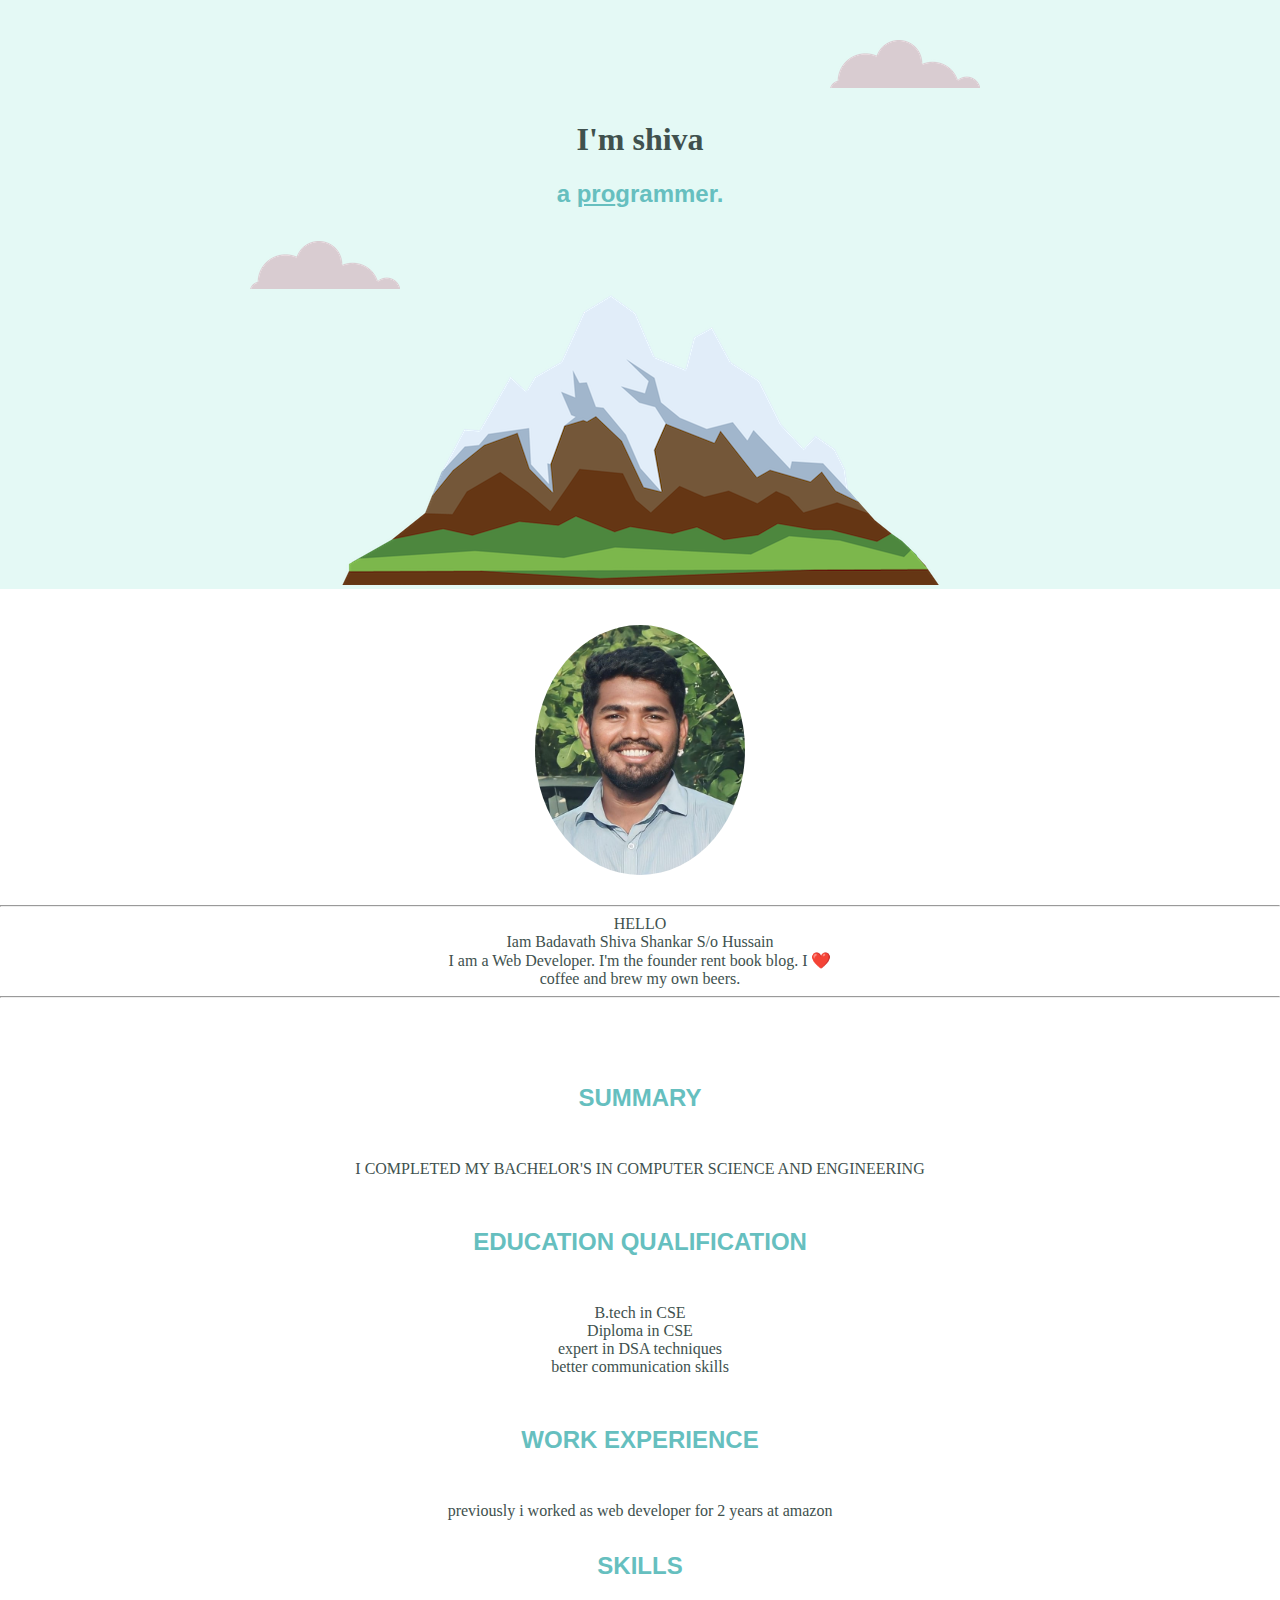
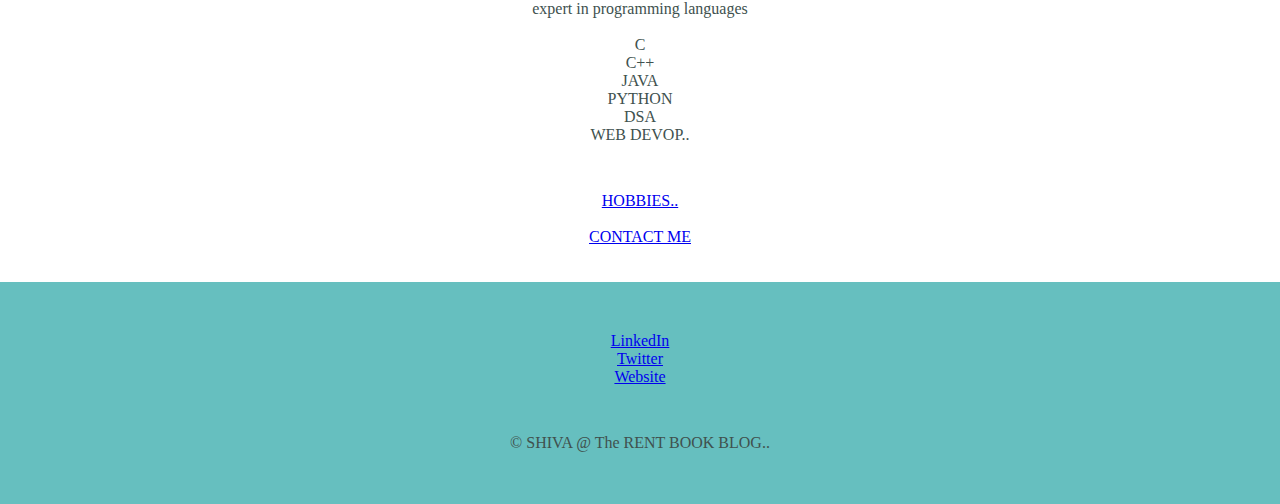
<file: index.html>
<!DOCTYPE html>
    <head>
        <title>my resume</title>
        <link href="./style.css" rel="stylesheet">
    </head>
    <body>
        <div class="top-container">
            <img class="top-cloud" src="./cloud.png" alt="cloud">
            <div class="title-text">
              <h1>I'm shiva</h1>
              <h2>a <span class="pro">pro</span>grammer.</h2>
            </div>
            <img class="bottom-cloud" src="./cloud.png" alt="cloud">
            <img class="mountain" src="./mountain.png" alt="mountain-img">
        </div>
         <br><br> 
        <img class="a" src="./shiv_00.jpg" height="250" style="border-radius: 50%;" >
        <br><br>
        <div class="b"><hr>
        <p class="intro">
        
        HELLO<br>
        Iam Badavath Shiva Shankar S/o Hussain<br>
    
        I am a Web Developer. I'm the founder rent book blog. I ❤️ coffee and brew
            my own beers.
        <hr>
       
    </p>
</div>
<br>
         <h2>SUMMARY</h2>
         <p>
         I COMPLETED MY BACHELOR'S IN COMPUTER SCIENCE AND ENGINEERING<BR>
        <br></p>
     <h2>EDUCATION QUALIFICATION</h2>
     <p class="c">
        B.tech in CSE<br>
        Diploma in CSE<br>
        expert in DSA techniques<br>
        better communication skills<br>
     <br>
     </p>
     <h2>WORK EXPERIENCE</h2>
     <p>
     previously i worked as web developer for 2 years at amazon
<BR>
</p><h2>SKILLS</h2>
expert in programming languages
<BR>
<BR>C<BR>C++<BR>JAVA<BR>PYTHON<BR>DSA<BR>WEB DEVOP..
    </P>
<a href="hobbies.html">HOBBIES..</a>
<br>
<div class="container">
<a class="btn" href="mailto:ilove@hotwings.com">CONTACT ME</a>
</div>
<br><br>
<div class="bottom-container">
    <a class="footer-link" href="https://www.linkedin.com/in/angela-yu-963a584b/">LinkedIn</a>
    <a class="footer-link" href="https://twitter.com/yu_angela">Twitter</a>
    <a class="footer-link" href="https://www.appbrewery.com/">Website</a>
    <p class="copyright">© SHIVA @ The RENT BOOK BLOG..</p>
  </div>

    </body>
</html>
</file>
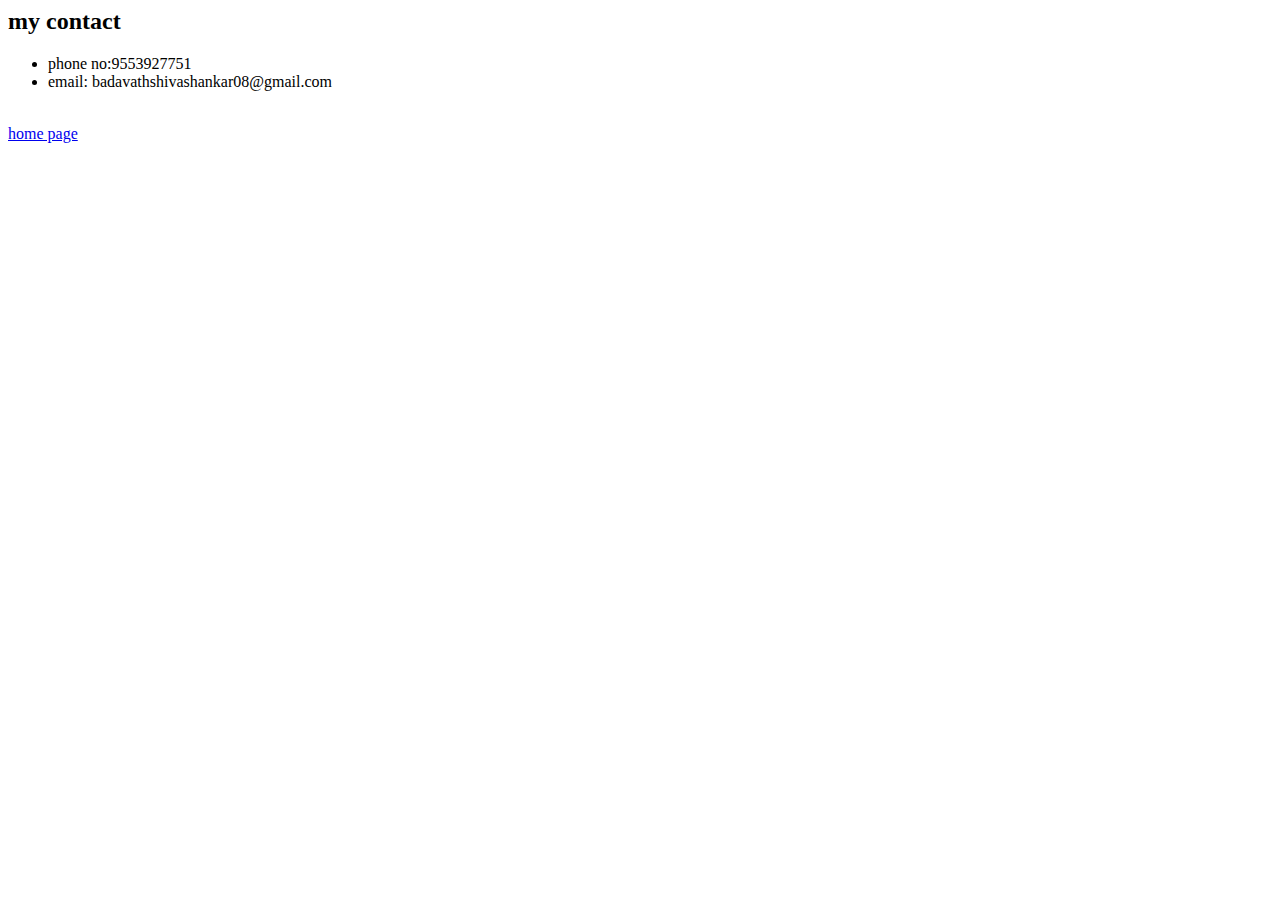
<file: contact_00.html>
<html>
    <head>
        <title>contact me</title>
    </head>
    <body>
        <h2>my contact</h2>
      <ul> 
        <li>phone no:9553927751</li>
       <li> email: badavathshivashankar08@gmail.com </li>
      </ul>
      <br>
      <a href="./index.html">home page</a>
    </body>
</html>
</file>
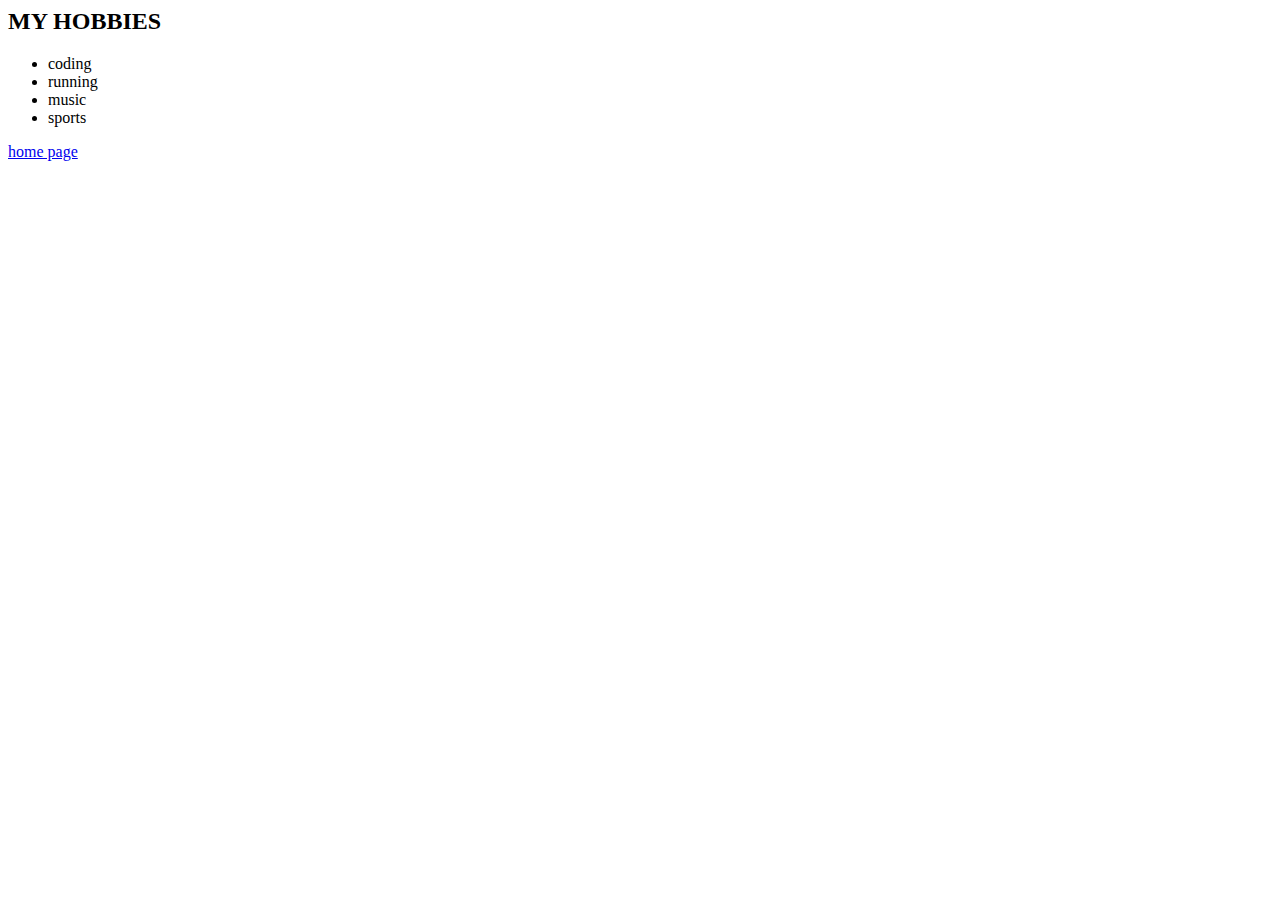
<file: hobbies.html>
<html>
    <head>
        <title>my hobbies</title>
    </head>
    <body>
        <h2> MY HOBBIES</h2>
        <ul>
            <li>coding
            
            </li>
            <li>running</li>
            <li>music</li>
            <li>sports</li>
        </ul>
        <a href="./index.html">home page</a>
    </body>
</html>
</file>
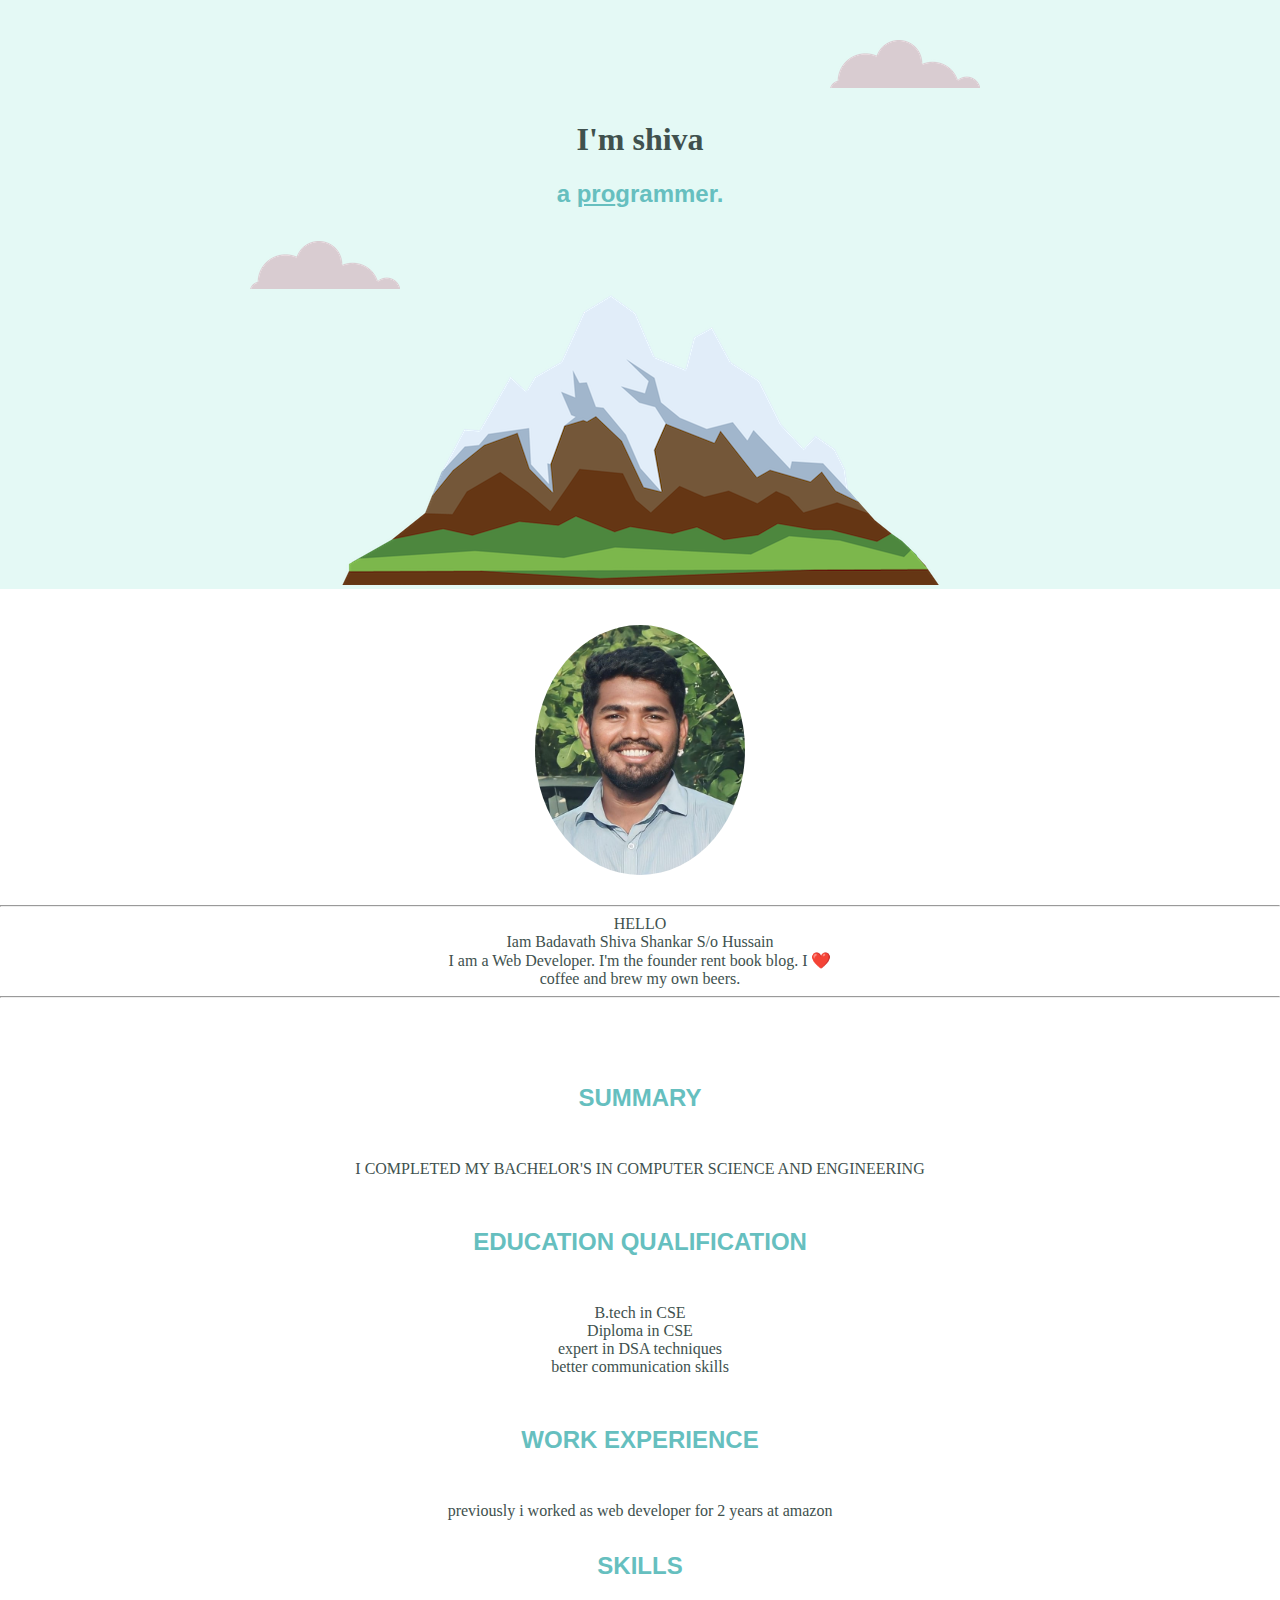
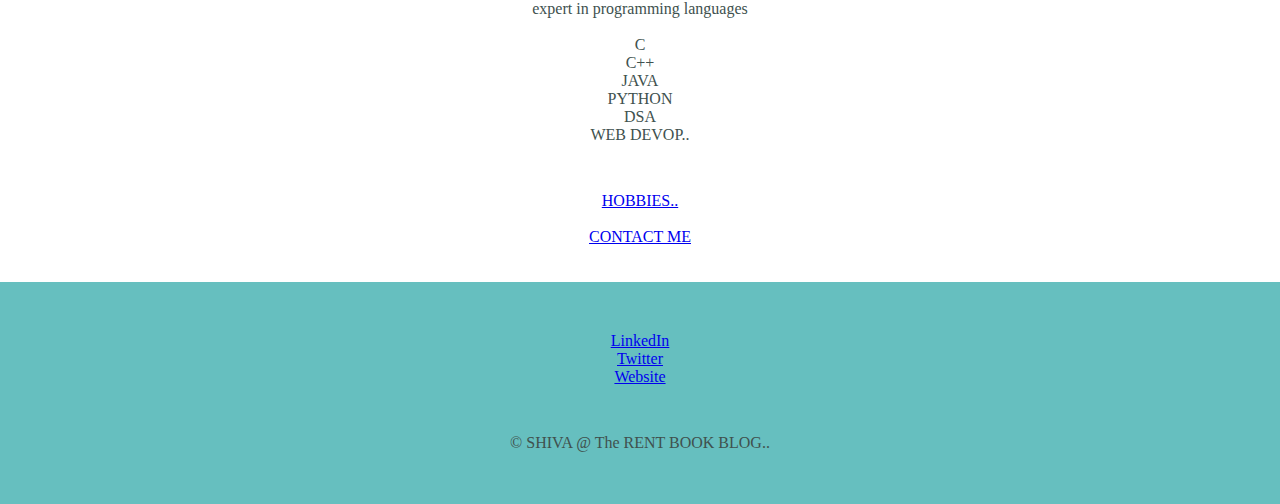
<file: index_001.html>
<!DOCTYPE html>
    <head>
        <title>my resume</title>
        <link href="./style_00.css" rel="stylesheet">
    </head>
    <body>
        <div class="top-container">
            <img class="top-cloud" src="./cloud.png" alt="cloud">
            <div class="title-text">
              <h1>I'm shiva</h1>
              <h2>a <span class="pro">pro</span>grammer.</h2>
            </div>
            <img class="bottom-cloud" src="./cloud.png" alt="cloud">
            <img class="mountain" src="./mountain.png" alt="mountain-img">
        </div>
         <br><br> 
        <img class="a" src="./shiv_00.jpg" height="250" style="border-radius: 50%;" >
        <br><br>
        <div class="b"><hr>
        <p class="intro">
        
        HELLO<br>
        Iam Badavath Shiva Shankar S/o Hussain<br>
    
        I am a Web Developer. I'm the founder rent book blog. I ❤️ coffee and brew
            my own beers.
        <hr>
       
    </p>
</div>
<br>
         <h2>SUMMARY</h2>
         <p>
         I COMPLETED MY BACHELOR'S IN COMPUTER SCIENCE AND ENGINEERING<BR>
        <br></p>
     <h2>EDUCATION QUALIFICATION</h2>
     <p class="c">
        B.tech in CSE<br>
        Diploma in CSE<br>
        expert in DSA techniques<br>
        better communication skills<br>
     <br>
     </p>
     <h2>WORK EXPERIENCE</h2>
     <p>
     previously i worked as web developer for 2 years at amazon
<BR>
</p><h2>SKILLS</h2>
expert in programming languages
<BR>
<BR>C<BR>C++<BR>JAVA<BR>PYTHON<BR>DSA<BR>WEB DEVOP..
    </P>
<a href="hobbies.html">HOBBIES..</a>
<br>
<div class="container">
<a class="btn" href="mailto:ilove@hotwings.com">CONTACT ME</a>
</div>
<br><br>
<div class="bottom-container">
    <a class="footer-link" href="https://www.linkedin.com/in/angela-yu-963a584b/">LinkedIn</a>
    <a class="footer-link" href="https://twitter.com/yu_angela">Twitter</a>
    <a class="footer-link" href="https://www.appbrewery.com/">Website</a>
    <p class="copyright">© SHIVA @ The RENT BOOK BLOG..</p>
  </div>

    </body>
</html>
</file>
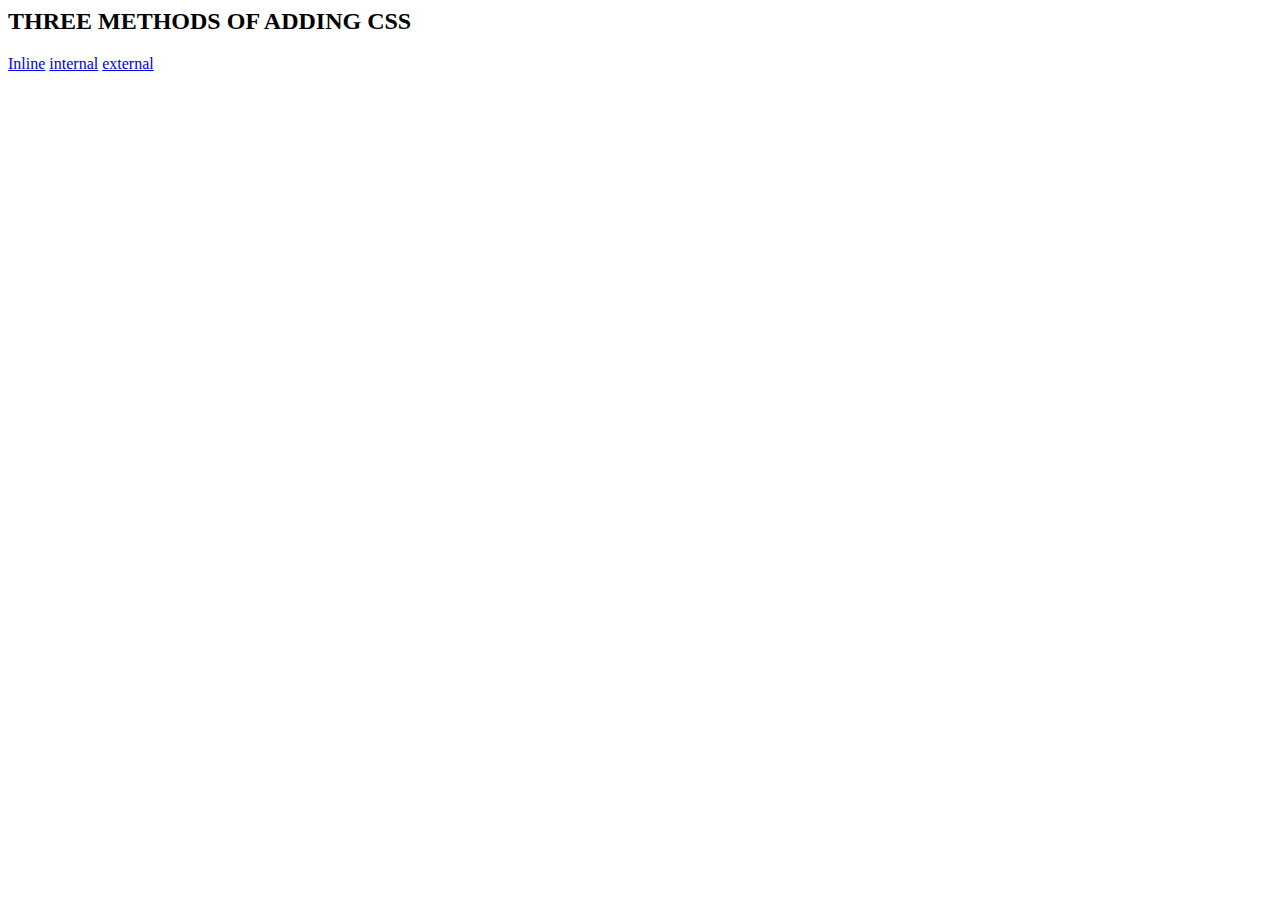
<file: SIMPLE_00.html>
<html>
    <head>
        <title>shiva web page</title>
    </head>
    <body>
        <h2>THREE METHODS OF ADDING CSS</h2>
        <a href="../CSS/a_00.html">Inline</a>   <a href="../CSS/b_00.html">internal</a> <a href="../CSS/c_00.html">external</a>
    </body>
</html>
</file>
<file: style.css>
h1{
    display: flex;
    justify-content: center;
    align-items: center;
}
.intro {
    width: 30%;
    margin: auto;
}
.bottom-container {
    background-color: #66bfbf;
    padding: 50px 0 20px;
}

a:-webkit-any-link {
    color: -webkit-link;
    cursor: pointer;
    text-decoration: underline;
}

p{
    display: block;
    margin-block-start: 3em;
    margin-block-end: 2em;
    margin-inline-start: 0px;
    margin-inline-end: 0px;

}
b{
    background-color: #e4f9f5;
    position: relative;
}
body {
    color: #40514e;
    margin: 0;
    text-align: center;
    font-family: "Merriweather", serif;
}
a{
    display: flex;
    justify-content: center;
    align-items: center;
}
img {
    overflow-clip-margin: content-box;
    overflow: clip;
    
}
.top-container {
    background-color: #e4f9f5;
    position: relative;
    padding-top: 100px;
}
.top-cloud {
    position: absolute;
    right: 300px;
    top: 40px;
}
.bottom-cloud {
    position: absolute;
    left: 250px;
    bottom: 300px;
}
div {
    display: block;
}
h2 {
    display:flex;
    justify-content: center;
    align-items: center;
    color: #66bfbf;
    font-family: "Montserrat", sans-serif;
    font-size: 2.5rem;

}
h2 {
    display: block;
    font-size: 1.5em;
    margin-block-start: 0.83em;
    margin-block-end: 0.83em;
    margin-inline-start: 0px;
    margin-inline-end: 0px;
    font-weight: bold;
}
.pro {
    text-decoration: underline;
}
</file>
<file: style_00.css>
h1{
    display: flex;
    justify-content: center;
    align-items: center;
}
.intro {
    width: 30%;
    margin: auto;
}
.bottom-container {
    background-color: #66bfbf;
    padding: 50px 0 20px;
}

a:-webkit-any-link {
    color: -webkit-link;
    cursor: pointer;
    text-decoration: underline;
}

p{
    display: block;
    margin-block-start: 3em;
    margin-block-end: 2em;
    margin-inline-start: 0px;
    margin-inline-end: 0px;

}
b{
    background-color: #e4f9f5;
    position: relative;
}
body {
    color: #40514e;
    margin: 0;
    text-align: center;
    font-family: "Merriweather", serif;
}
a{
    display: flex;
    justify-content: center;
    align-items: center;
}
img {
    overflow-clip-margin: content-box;
    overflow: clip;
    
}
.top-container {
    background-color: #e4f9f5;
    position: relative;
    padding-top: 100px;
}
.top-cloud {
    position: absolute;
    right: 300px;
    top: 40px;
}
.bottom-cloud {
    position: absolute;
    left: 250px;
    bottom: 300px;
}
div {
    display: block;
}
h2 {
    display:flex;
    justify-content: center;
    align-items: center;
    color: #66bfbf;
    font-family: "Montserrat", sans-serif;
    font-size: 2.5rem;

}
h2 {
    display: block;
    font-size: 1.5em;
    margin-block-start: 0.83em;
    margin-block-end: 0.83em;
    margin-inline-start: 0px;
    margin-inline-end: 0px;
    font-weight: bold;
}
.pro {
    text-decoration: underline;
}
</file>
